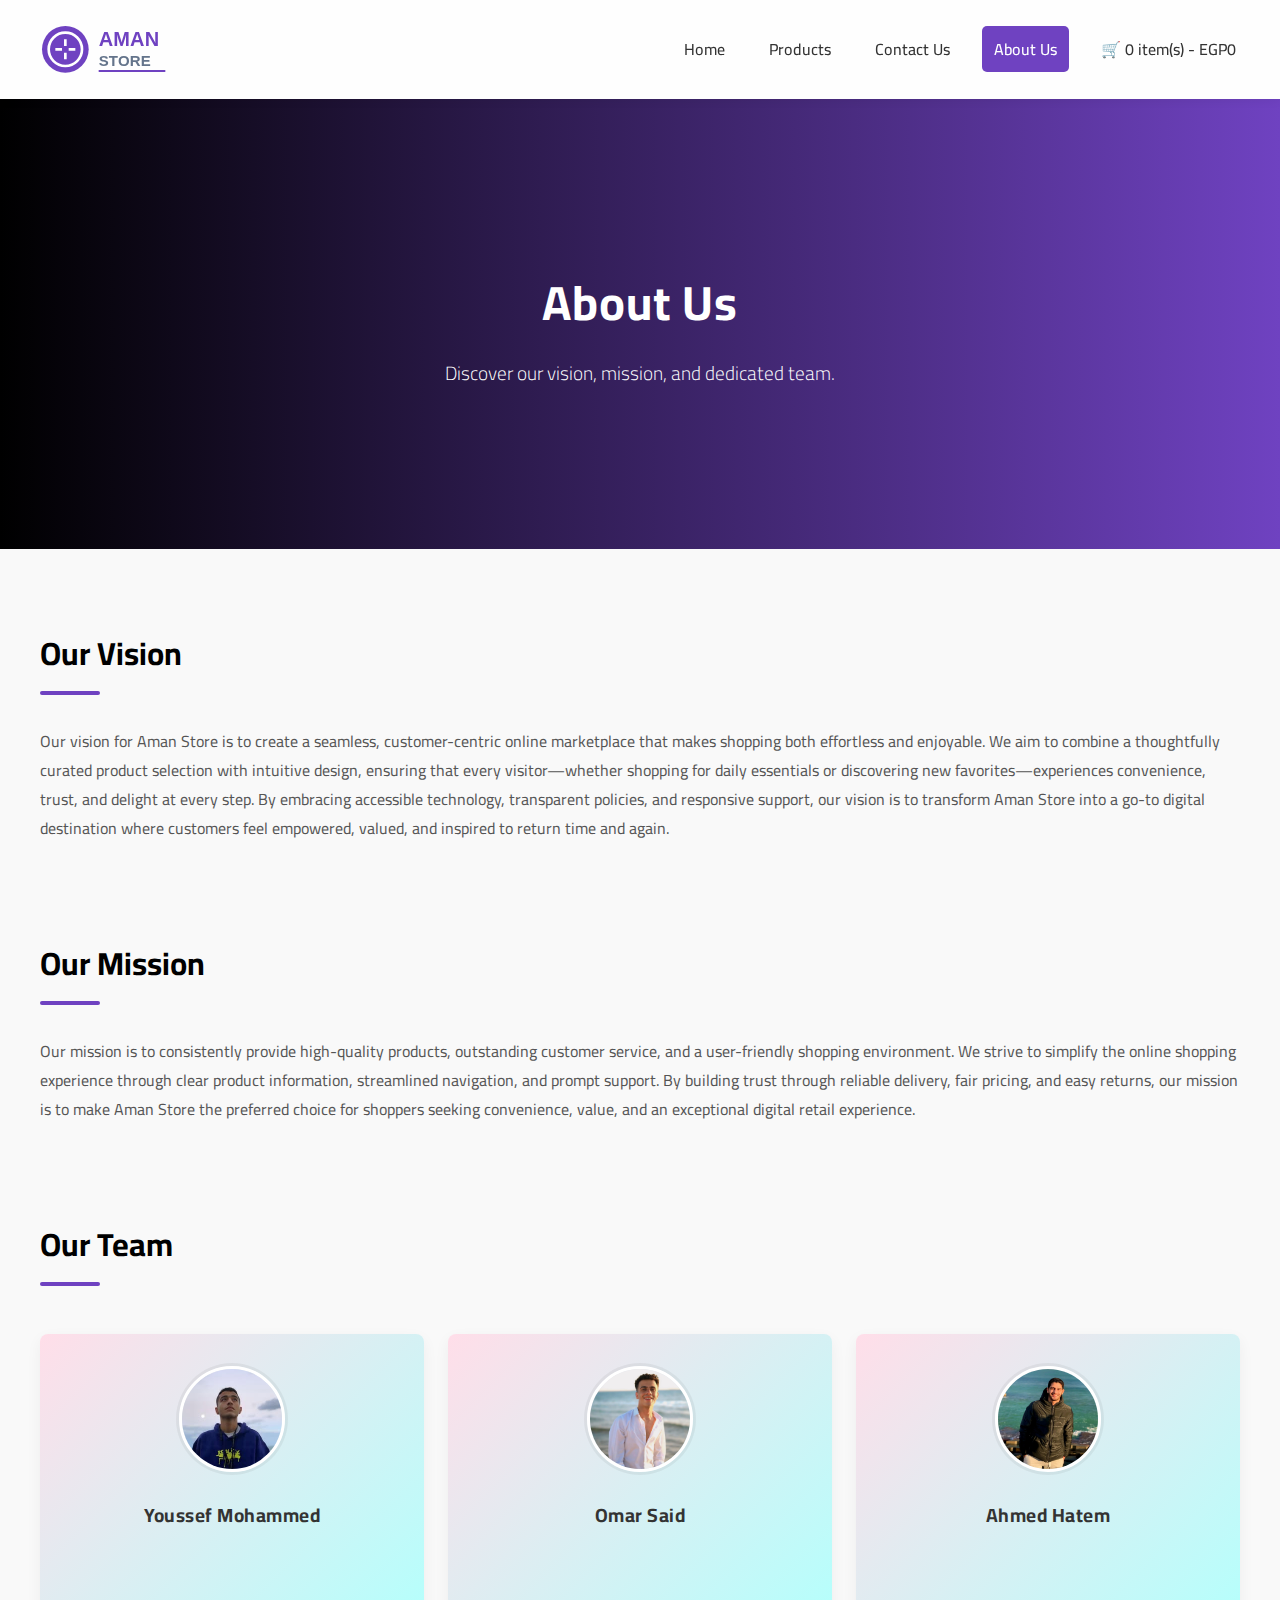
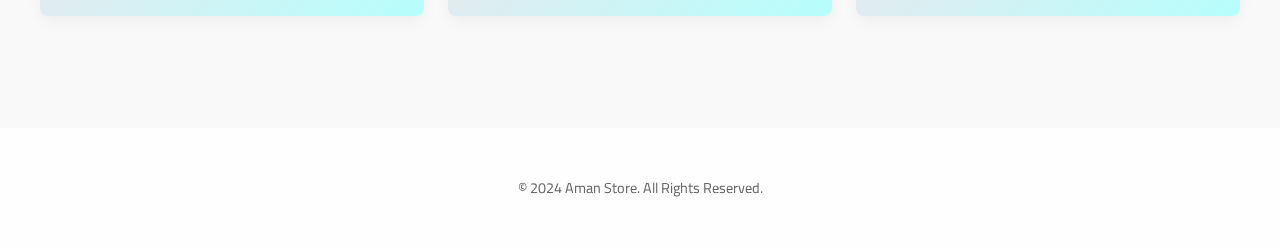
<file: about_us.html>
<!DOCTYPE html>
<html lang="en">
<head>
    <meta charset="UTF-8" />
    <meta name="viewport" content="width=device-width, initial-scale=1.0"/> 
    <title>About Us | Aman Store</title>
    <link rel="stylesheet" href="about_us.css">
    <link rel="preconnect" href="https://fonts.googleapis.com">
    <link rel="preconnect" href="https://fonts.gstatic.com" crossorigin>
    <!-- Include Font Awesome for icons -->
    <link 
      rel="stylesheet" 
      href="https://cdnjs.cloudflare.com/ajax/libs/font-awesome/6.0.0-beta3/css/all.min.css" 
      integrity="sha512-Fo3rlrZj/k7ujTTXabCk7a8fsos5E91XfYyFGk69eNk+7fH2JHgCqNkpMTeRaNkiMWj2pJUPicZ8+KzJz8p9EA==" 
      crossorigin="anonymous" 
      referrerpolicy="no-referrer" 
    />
    <link href="https://fonts.googleapis.com/css2?family=Nunito:wght@300;400;700&family=Cairo:wght@500;700&display=swap" rel="stylesheet">
    <link rel="stylesheet" href="https://cdnjs.cloudflare.com/ajax/libs/font-awesome/4.7.0/css/font-awesome.min.css">
</head>
<body>
    <header class="top-nav">
        <div class="logo">
            <svg xmlns="http://www.w3.org/2000/svg" viewBox="0 0 1200 400">
                <!-- رمز الدائرة الإلكترونية -->
                <circle cx="200" cy="200" r="140" fill="#6f42c1"/>
                <path d="M140 200 L180 200 M220 200 L260 200 M200 140 L200 180 M200 220 L200 260" 
                      stroke="white" stroke-width="16" fill="none"/>
                <circle cx="200" cy="200" r="100" stroke="white" stroke-width="16" fill="none"/>
                
                <!-- اسم المتجر -->
                <text x="400" y="180" font-family="Arial Black, sans-serif" font-size="120" fill="#6f42c1" font-weight="bold">AMAN</text>
                <text x="400" y="300" font-family="Arial, sans-serif" font-size="90" fill="#64748b">STORE</text>
                
                <!-- خط تحت الكلمة -->
                <line x1="400" y1="330" x2="800" y2="330" stroke="#6f42c1" stroke-width="12"/>
            </svg>
        </div>
        <nav>
            <a href="index.html">Home</a>
            <a href="cart.html">Products</a>
            <a href="contact.html">Contact Us</a>
            <a href="about_us.html" class="active">About Us</a>
            <a href="#" class="cart-section">
                <span class="cart-icon">🛒</span>
                <span>0 item(s) - EGP0</span>
              </a>
        </nav>
    </header>
    <section class="hero">
        <div class="overlay">
            <h1>About Us</h1>
            <p>Discover our vision, mission, and dedicated team.</p>
        </div>
    </section>
    
    <main class="content">
        <section class="info-block">
            <h2>Our Vision</h2>
            <p>
                Our vision for Aman Store is to create a seamless, customer-centric online marketplace that makes shopping both effortless and enjoyable. We aim to combine a thoughtfully curated product selection with intuitive design, ensuring that every visitor—whether shopping for daily essentials or discovering new favorites—experiences convenience, trust, and delight at every step. By embracing accessible technology, transparent policies, and responsive support, our vision is to transform Aman Store into a go-to digital destination where customers feel empowered, valued, and inspired to return time and again.
            </p>
        </section>

        <section class="info-block">
            <h2>Our Mission</h2>
            <p>
                Our mission is to consistently provide high-quality products, outstanding customer service, and a user-friendly shopping environment. We strive to simplify the online shopping experience through clear product information, streamlined navigation, and prompt support. By building trust through reliable delivery, fair pricing, and easy returns, our mission is to make Aman Store the preferred choice for shoppers seeking convenience, value, and an exceptional digital retail experience.
            </p>
        </section>

        <section class="info-block team">
            <h2>Our Team</h2>
            <div class="team-grid">
                <div class="team-card">
                    <img src="images/Instagram_files/2.jpg" alt="Youssef Fouad">
                    <h3>Youssef Mohammed</h3>
                    <!-- Social Icons -->
                    <div class="social-icons">
                        <a class="fa fa-linkedin-square" style="font-size:30px" href="https://www.linkedin.com/in/yousef-fouad-92070b2b3/"></a>
                        <a class="fa fa-github" style="font-size:30px" href="https://github.com/Sona4now"></a>
                        <a class="fa fa-facebook-f" style="font-size:25px" href="https://www.facebook.com/Nour.hitman"></a>

                        <a class="fa fa-whatsapp" style="font-size:30px" href="https://wa.link/vlct1l"></a>
                    </div>
                </div>
                <div class="team-card">
                    <img src="images/Instagram_files/1.jpg" alt="Mohamed Yasser">
                    <h3>Omar Said</h3>
                    <div class="social-icons">
                        <a class="fa fa-linkedin-square" style="font-size:30px" href="https://www.linkedin.com/in/omar-said-39595527b/"></a>
                        <a class="fa fa-github" style="font-size:30px" href="https://github.com/Omar1s"></a>
                        <a class="fa fa-facebook-f" style="font-size:25px" href="https://www.facebook.com/profile.php?id=100006144060531"></a>

                        <a class="fa fa-whatsapp" style="font-size:30px" href="https://wa.link/8mfnff"></a>
                    </div>
                </div>
                <div class="team-card">
                    <img src="images/Instagram_files/425385146_1906895949724959_1056528035454895238_n.webp" alt="Ahmed Hatem">
                    <h3>Ahmed Hatem</h3>
                    <div class="social-icons">
                        <a class="fa fa-linkedin-square" style="font-size:30px" ></a>
                        <a class="fa fa-github" style="font-size:30px" href="https://github.com/Ahmedhatemelwakil"></a>
                        <a class="fa fa-facebook-f" style="font-size:25px" href="https://www.facebook.com/ahmed.hatemelwakil"></a>

                        <a class="fa fa-whatsapp" style="font-size:30px" href="https://wa.link/6ww3v1"></a>
                    </div>
                </div>
              
           
            </div>
        </section>
    </main>

    <footer>
        <p>&copy; 2024 Aman Store. All Rights Reserved.</p>
    </footer>
</body>
</html>
</file>
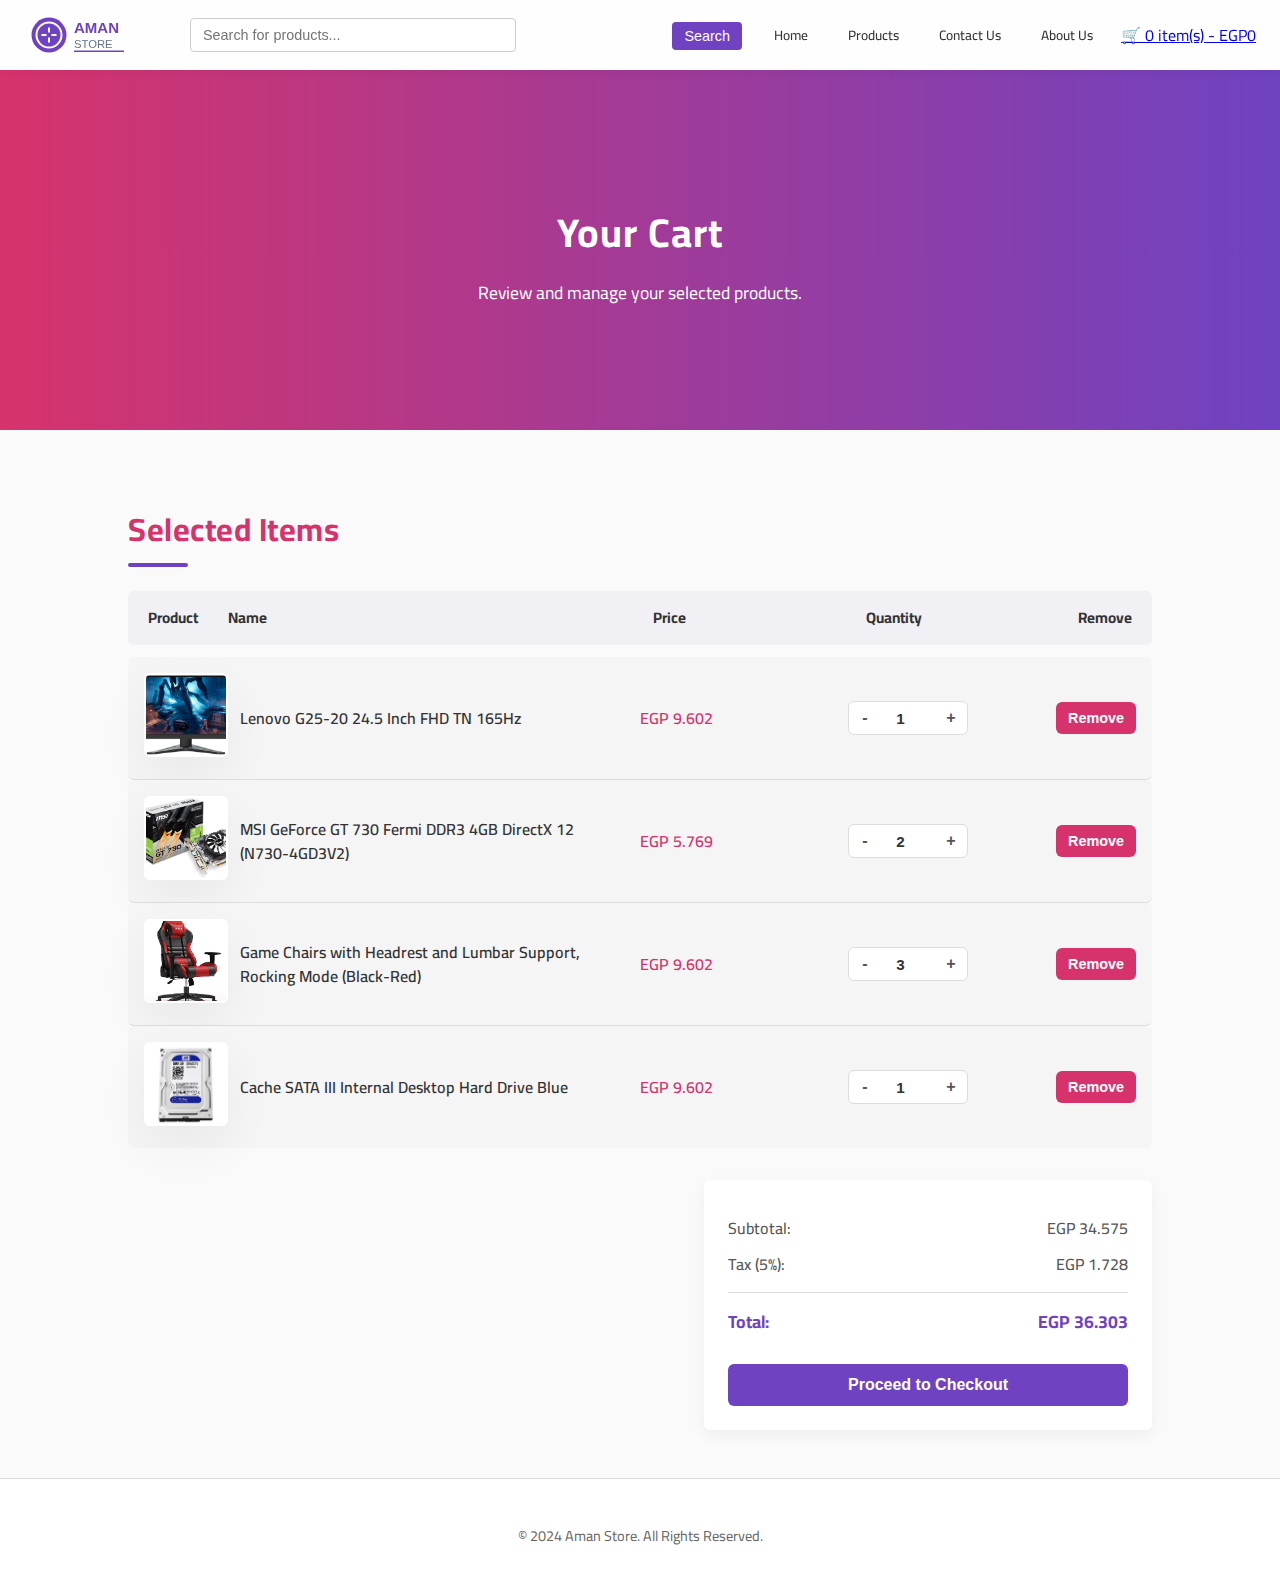
<file: cart.html>
<!DOCTYPE html>
<html lang="en">
<head>
    <meta charset="UTF-8" />
    <meta name="viewport" content="width=device-width, initial-scale=1.0"/> 
    <title>Your Cart | Aman Store</title>
    <link rel="stylesheet" href="cart.css">
    <!-- Google Fonts & Font Awesome -->
    <link rel="preconnect" href="https://fonts.googleapis.com">
    <link rel="preconnect" href="https://fonts.gstatic.com" crossorigin>
    <!-- Font Awesome for icons -->
    <link 
        rel="stylesheet" 
        href="https://cdnjs.cloudflare.com/ajax/libs/font-awesome/6.0.0-beta3/css/all.min.css" 
        integrity="sha512-Fo3rlrZj/k7ujTTXabCk7a8fsos5E91XfYyFGk69eNk+7fH2JHgCqNkpMTeRaNkiMWj2pJUPicZ8+KzJz8p9EA==" 
        crossorigin="anonymous" 
        referrerpolicy="no-referrer" 
    />
    <link href="https://fonts.googleapis.com/css2?family=Nunito:wght@300;400;700&family=Cairo:wght@500;700&display=swap" rel="stylesheet">
    

   
</head>
<body>
  
    <header class="top-nav">
        <nav>
          <div class="logo">
            <svg xmlns="http://www.w3.org/2000/svg" viewBox="0 0 1200 400">
              <circle cx="200" cy="200" r="140" fill="#6f42c1" />
              <path
                d="M140 200 L180 200 M220 200 L260 200 M200 140 L200 180 M200 220 L200 260"
                stroke="white"
                stroke-width="16"
                fill="none"
              />
              <circle
                cx="200"
                cy="200"
                r="100"
                stroke="white"
                stroke-width="16"
                fill="none"
              />
              <text
                x="400"
                y="180"
                font-family="Arial Black, sans-serif"
                font-size="120"
                fill="#6f42c1"
                font-weight="bold"
              >
                AMAN
              </text>
              <text
                x="400"
                y="300"
                font-family="Arial, sans-serif"
                font-size="90"
                fill="#64748b"
              >
                STORE
              </text>
              <line
                x1="400"
                y1="330"
                x2="800"
                y2="330"
                stroke="#6f42c1"
                stroke-width="12"
              />
            </svg>
          </div>
          <div class="search-bar">
            <input type="text" placeholder="Search for products..." />
            <button>Search</button>
          </div>
  
          <div class="nav-links">
            <a href="index.html">Home</a>
            <a href="cart.html">Products</a>
            <a href="contact.html">Contact Us</a>
            <a href="about_us.html" class="active">About Us</a>
          </div>
  
          <a href="#" class="cart-section">
            <span class="cart-icon">🛒</span>
            <span>0 item(s) - EGP0</span>
          </a>
        </nav>
      </header>
    
    <section class="hero">
        <div class="overlay">
            <h1>Your Cart</h1>
            <p>Review and manage your selected products.</p>
        </div>
    </section>
    

    <main class="content">
        <section class="cart-section">
            <h2>Selected Items</h2>
            
            <!-- Cart Header Row -->
            <div class="cart-header-row">
                <div>Product</div>
                <div>Name</div>
                <div>Price</div>
                <div>Quantity</div>
                <div>Remove</div>
            </div>
            
            <!-- Cart Items -->
            <div class="cart-items-container">
                <!-- Cart Item 1 -->
                <div class="cart-item">
                    <div class="cart-item-img">
                        <img src="images/515AZDsBFXL._AC_SX679_.jpg" alt="p1 " />
                    </div>
                    <div class="cart-item-name">Lenovo G25-20 24.5 Inch FHD TN 165Hz</div>
                    <div class="cart-item-price">EGP 9.602</div>
                    <div class="cart-item-quantity">
                        <div class="quantity-control">
                            <button class="qty-btn minus">-</button>
                            <input type="number" min="1" value="1">
                            <button class="qty-btn plus">+</button>
                        </div>
                    </div>
                    <div class="cart-item-remove">
                        <form class="remove-form"  method="post">
                            <input type="hidden" name="item_id" value="1">
                            <button class="remove-btn" type="submit">Remove</button>
                        </form>
                    </div>
                </div>

                <!-- Cart Item 2 -->
                <div class="cart-item">
                    <div class="cart-item-img">
                        <img src="images/g2.png" alt="p 2" />
                    </div>
                    <div class="cart-item-name">MSI GeForce GT 730 Fermi DDR3 4GB DirectX 12 (N730-4GD3V2)</div>
                    <div class="cart-item-price">EGP 5.769</div>
                    <div class="cart-item-quantity">
                        <div class="quantity-control">
                            <button class="qty-btn minus">-</button>
                            <input type="number" min="1" value="2">
                            <button class="qty-btn plus">+</button>
                        </div>
                    </div>
                    <div class="cart-item-remove">
                        <form class="remove-form" action="remove_item.php" method="post">
                            <input type="hidden" name="item_id" value="2">
                            <button class="remove-btn" type="submit">Remove</button>
                        </form>
                    </div>
                </div>

                <!-- Cart Item 3 -->
                <div class="cart-item">
                    <div class="cart-item-img">
                        <img src="images/o1.png" alt="o 1" />
                    </div>
                    <div class="cart-item-name">Game Chairs with Headrest and Lumbar Support, Rocking Mode (Black-Red)</div>
                    <div class="cart-item-price">EGP 9.602</div>
                    <div class="cart-item-quantity">
                        <div class="quantity-control">
                            <button class="qty-btn minus">-</button>
                            <input type="number" min="1" value="3">
                            <button class="qty-btn plus">+</button>
                        </div>
                    </div>
                    <div class="cart-item-remove">
                        <form class="remove-form" action="remove_item.php" method="post">
                            <input type="hidden" name="item_id" value="3">
                            <button class="remove-btn" type="submit">Remove</button>
                        </form>
                    </div>
                </div>

                <!-- Cart Item 4 -->
                <div class="cart-item">
                    <div class="cart-item-img">
                        <img src="images/a1.png" alt="A 1" />
                    </div>
                    <div class="cart-item-name">Cache SATA III Internal Desktop Hard Drive Blue</div>
                    <div class="cart-item-price">EGP 9.602</div>
                    <div class="cart-item-quantity">
                        <div class="quantity-control">
                            <button class="qty-btn minus">-</button>
                            <input type="number" min="1" value="1">
                            <button class="qty-btn plus">+</button>
                        </div>
                    </div>
                    <div class="cart-item-remove">
                        <form class="remove-form" action="remove_item.php" method="post">
                            <input type="hidden" name="item_id" value="4">
                            <button class="remove-btn" type="submit">Remove</button>
                        </form>
                    </div>
                </div>

                
                
            </div>

            <div class="cart-summary">
                <div class="summary-details">
                    <p>Subtotal: <span>EGP 34.575</span></p>
                    <p>Tax (5%): <span>EGP 1.728</span></p>
                    <hr>
                    <p class="total">Total: <span>EGP 36.303 </span></p>
                </div>
                <button class="checkout-btn">Proceed to Checkout</button>
            </div>
        </section>
    </main>

    <footer>
        <p>&copy; 2024 Aman Store. All Rights Reserved.</p>
    </footer>
</body>
</html>
</file>
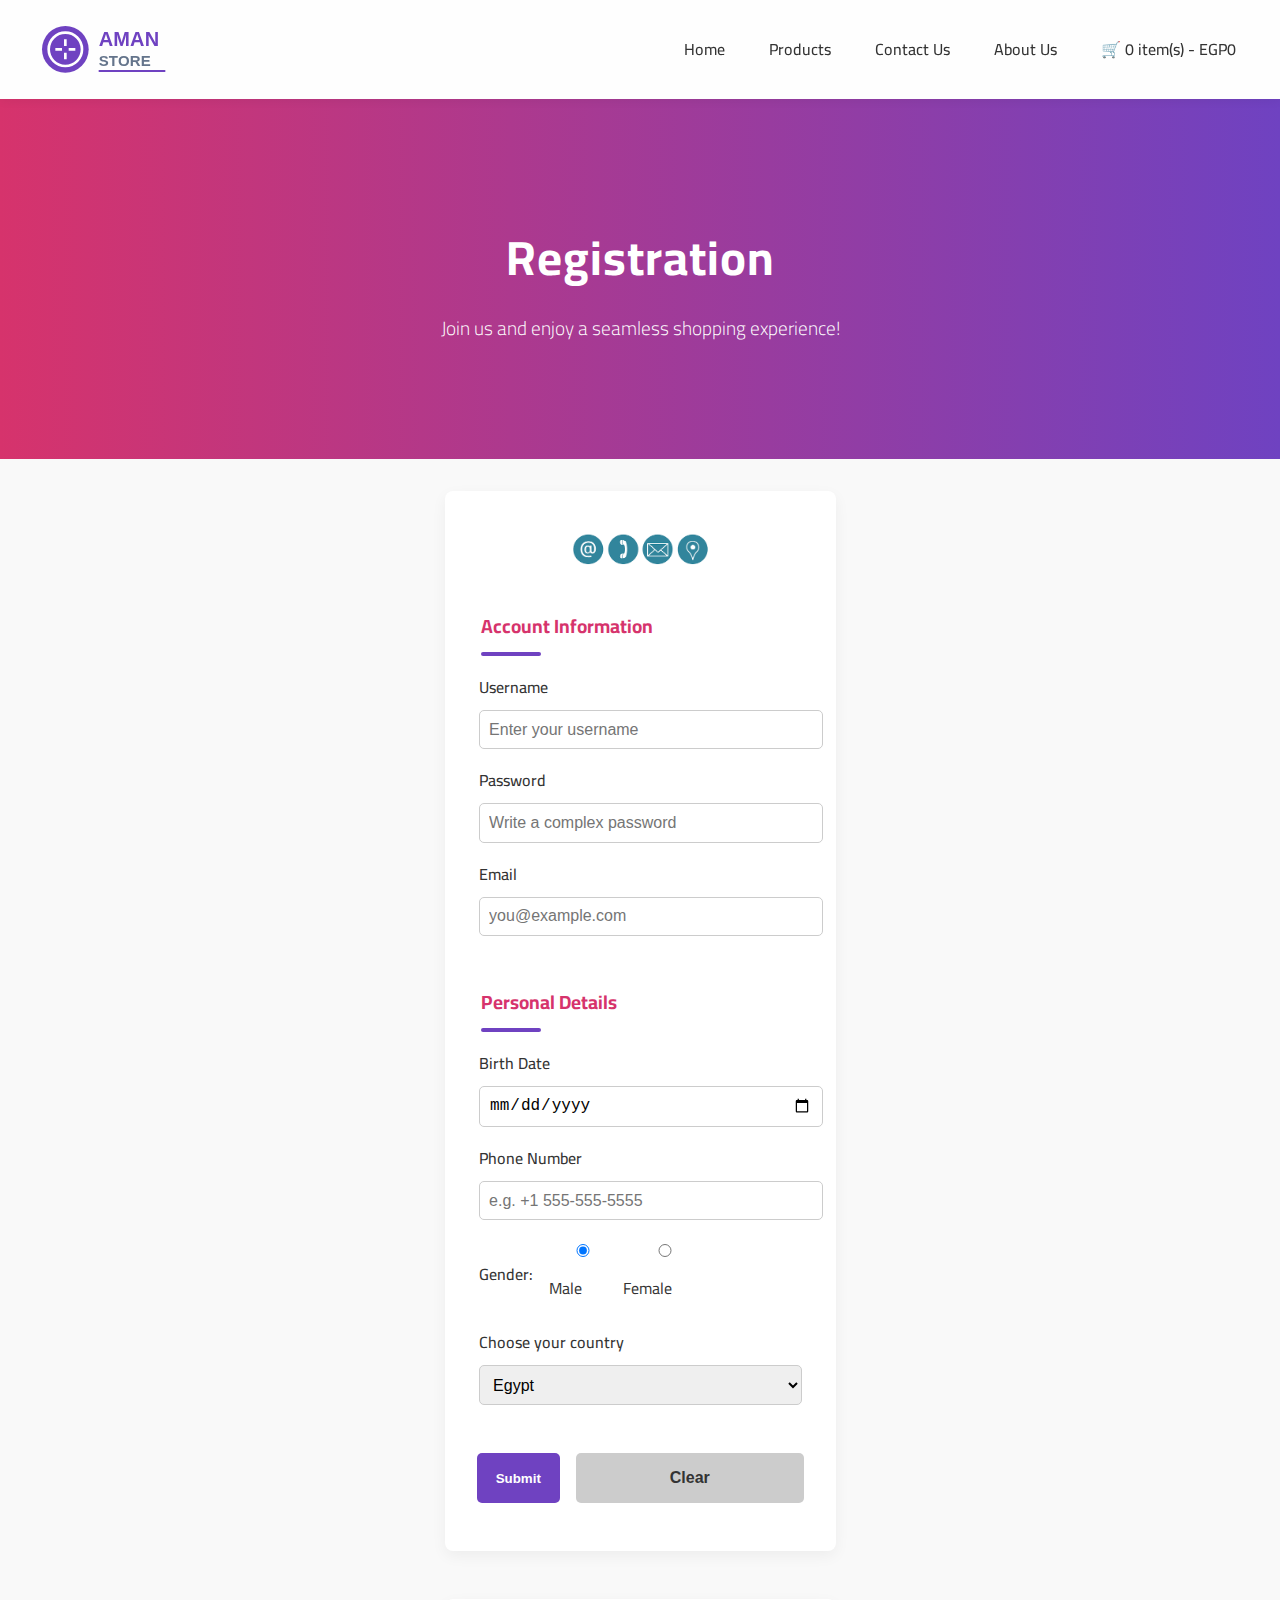
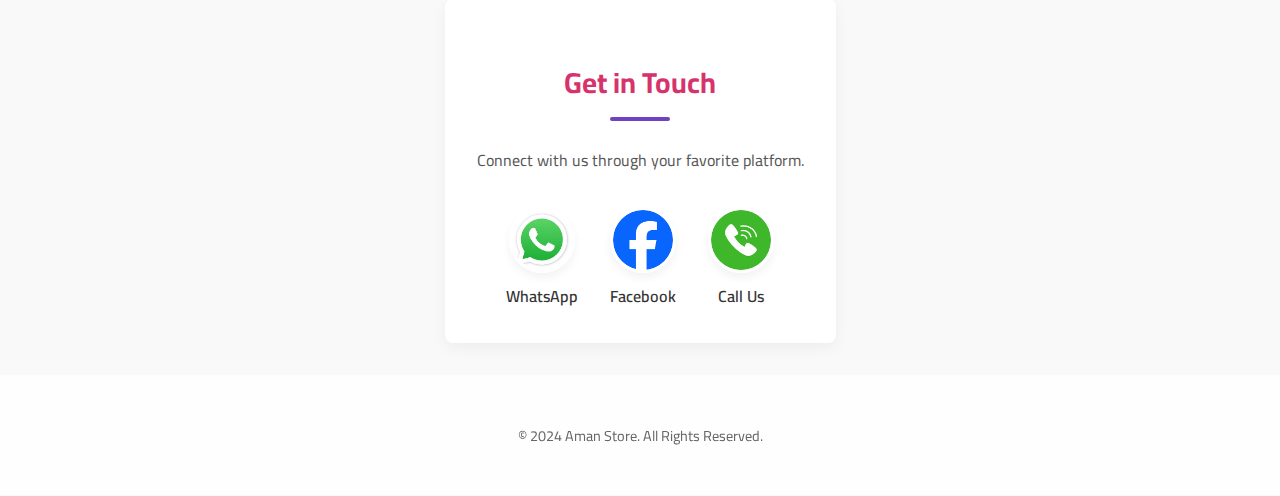
<file: contact.html>
<!DOCTYPE html>
<html lang="en">
<head>
    <meta charset="UTF-8"/>
    <meta name="viewport" content="width=device-width, initial-scale=1.0"/>
    <title>Contact | Aman Store</title>
    <link rel="stylesheet" href="contact.css">
    <link rel="preconnect" href="https://fonts.googleapis.com">
    <link rel="preconnect" href="https://fonts.gstatic.com" crossorigin>
    <!-- Using the same fonts as previous pages for consistency -->
    <link href="https://fonts.googleapis.com/css2?family=Nunito:wght@300;400;700&family=Cairo:wght@500;700&display=swap" rel="stylesheet">
</head>
<body>
    <header class="top-nav">
        <div class="logo">
            <svg xmlns="http://www.w3.org/2000/svg" viewBox="0 0 1200 400">
                <!-- رمز الدائرة الإلكترونية -->
                <circle cx="200" cy="200" r="140" fill="#6f42c1"/>
                <path d="M140 200 L180 200 M220 200 L260 200 M200 140 L200 180 M200 220 L200 260" 
                      stroke="white" stroke-width="16" fill="none"/>
                <circle cx="200" cy="200" r="100" stroke="white" stroke-width="16" fill="none"/>
                
                <!-- اسم المتجر -->
                <text x="400" y="180" font-family="Arial Black, sans-serif" font-size="120" fill="#6f42c1" font-weight="bold">AMAN</text>
                <text x="400" y="300" font-family="Arial, sans-serif" font-size="90" fill="#64748b">STORE</text>
                
                <!-- خط تحت الكلمة -->
                <line x1="400" y1="330" x2="800" y2="330" stroke="#6f42c1" stroke-width="12"/>
            </svg>
        </div>
        <nav>
            <a href="index.html">Home</a>
            <a href="cart.html">Products</a>
            <a href="contact.html">Contact Us</a>
            <a href="about_us.html" class="active">About Us</a>
            <a href="#" class="cart-section">
                <span class="cart-icon">🛒</span>
                <span>0 item(s) - EGP0</span>
              </a>
        </nav>
    </header>

    <section class="hero">
        <div class="overlay">
            <h1>Registration</h1>
            <p>Join us and enjoy a seamless shopping experience!</p>
        </div>
    </section>

    <main class="content">
        <section class="form-section">
            <!-- Replace the image path with the correct relative path or URL -->
            <img src="images/2.png" alt="Contact Us" class="contact-image">

            <form action="" class="registration-form">
                <fieldset>
                    <legend>Account Information</legend>
                    <label for="username">Username</label>
                    <input id="username" type="text" placeholder="Enter your username" required>

                    <label for="password">Password</label>
                    <input id="password" type="password" placeholder="Write a complex password" required>

                    <label for="email">Email</label>
                    <input id="email" type="email" placeholder="you@example.com" required>
                </fieldset>

                <fieldset>
                    <legend>Personal Details</legend>
                    <label for="birthdate">Birth Date</label>
                    <input id="birthdate" type="date">

                    <label for="phone">Phone Number</label>
                    <input id="phone" type="tel" placeholder="e.g. +1 555-555-5555">

                    <div class="gender-group">
                        <span>Gender:</span>
                        <label><input type="radio" name="gender" value="male" checked> Male</label>
                        <label><input type="radio" name="gender" value="female"> Female</label>
                    </div>

                    <label for="country">Choose your country</label>
                    <select name="country" id="country">
                        <option value="egypt">Egypt</option>
                        <option value="algeria">Algeria</option>
                        <option value="morocco">Morocco</option>
                        <option value="tunisia">Tunisia</option>
                    </select>
                </fieldset>

                <div class="form-buttons">
                    <button type="submit">Submit</button>
                    <input type="reset" value="Clear">
                </div>
            </form>
        </section>

        <section class="contact-links">
            <h2>Get in Touch</h2>
            <p>Connect with us through your favorite platform.</p>
            <div class="contact-icons">
                <a href="https://www.whatsapp.com" target="_blank" class="contact-icon whatsapp">
                    <img src="images/9.jpg" alt="WhatsApp">
                    <span>WhatsApp</span>
                </a>
                <a href="https://www.facebook.com" target="_blank" class="contact-icon facebook">
                    <img src="images/10.png" alt="Facebook">
                    <span>Facebook</span>
                </a>
                <a href="tel:+01157194852" class="contact-icon phone">
                    <img src="images/11.png" alt="Phone">
                    <span>Call Us</span>
                </a>
            </div>
        </section>
        
    </main>

    <footer>
        <p>&copy; 2024 Aman Store. All Rights Reserved.</p>
    </footer>
</body>
</html>
</file>
<file: about_us.css>
html, body {
    margin: 0;
    padding: 0;
    font-family: 'Cairo', sans-serif;
    color: #333;
    background: #f9f9f9;
}

body {
    display: flex;
    flex-direction: column;
    min-height: 100vh;
}

/* Colors */
:root {
    --primary: #6f42c1;    
    --secondary: #000;  
    --accent: #21d4fd;   
    --text: #333;
    --background: #f9f9f9;
    --light: #fff;
}

/* Navigation */
.top-nav {
    display: flex;
    justify-content: space-between;
    align-items: center;
    padding: 1rem 2rem;
    background: #ffffffcc;
    backdrop-filter: blur(10px);
    position: sticky;
    top: 0;
    z-index: 1000;
    box-shadow: 0 2px 10px rgba(0,0,0,0.05);
}

.top-nav .logo {
    font-weight: 700;
    font-size: 1.5rem;
    color: var(--primary);
    letter-spacing: 1px;
}
.logo svg {
    display: block;
    visibility: visible;
    width: 200px; /* Increase the width */
    height: auto;
}


.top-nav nav a {
    margin-left: 1rem;
    text-decoration: none;
    color: var(--text);
    font-weight: 500;
    position: relative;
    transition: color 0.3s, background-color 0.3s;
    padding: 0.5rem 0.75rem;
    border-radius: 5px;
    font-size: 1rem;
}


.top-nav nav a:not(.active):hover {
    background-color: var(--accent);
    color: #fff;
}

.top-nav nav a.active {
    background-color: var(--primary);
    color: #fff;
}

/* Hero Section */
.hero {
    position: relative;
    height: 50vh;
    background: linear-gradient(to left, var(--primary), var(--secondary));
    display: flex;
    align-items: center;
    justify-content: center;
    text-align: center;
    color: #fff;
}

.hero .overlay {
    max-width: 600px;
    margin: 0 auto;
    padding: 0 1rem;
}

.hero h1 {
    font-size: 3rem;
    margin: 0 0 0.5rem;
    animation: fadeInDown 1s ease;
    letter-spacing: 1px;
}

.hero p {
    font-size: 1.2rem;
    font-weight: 300;
    margin: 0;
    animation: fadeInUp 1s ease;
}

@keyframes fadeInDown {
    from {opacity: 0; transform: translateY(-20px);}
    to {opacity: 1; transform: translateY(0);}
}
@keyframes fadeInUp {
    from {opacity: 0; transform: translateY(20px);}
    to {opacity: 1; transform: translateY(0);}
}

/* Main Content */
.content {
    flex: 1;
    padding: 3rem 2rem;
    max-width: 1200px;
    margin: 0 auto;
}

.info-block {
    margin-bottom: 4rem;
}

.info-block h2 {
    font-size: 2rem;
    margin-bottom: 1rem;
    position: relative;
    display: inline-block;
    color: var(--secondary);
}

.info-block h2::after {
    content: "";
    display: block;
    width: 60px;
    height: 4px;
    background: var(--primary);
    margin-top: 8px;
    border-radius: 2px;
}

.info-block p {
    font-size: 1rem;
    line-height: 1.8;
    color: #555;
}

/* Team Section */
.team .team-grid {
    display: grid;
    grid-template-columns: repeat(auto-fit, minmax(200px, 1fr));
    gap: 1.5rem;
    margin-top: 2rem;
}

.team-card {
    background: linear-gradient(135deg, #FFDEE9, #B5FFFC);
    padding: 2rem 1rem;
    border-radius: 8px;
    box-shadow: 0 5px 15px rgba(0,0,0,0.05);
    text-align: center;
    transition: transform 0.3s, box-shadow 0.3s;
    color: var(--text);
    position: relative;
    overflow: hidden;
}

.team-card:hover {
    transform: translateY(-5px);
    box-shadow: 0 10px 20px rgba(0,0,0,0.1);
}

.team-card img {
    width: 100px;
    height: 100px;
    border-radius: 50%;
    object-fit: cover;
    margin-bottom: 1rem;
    border: 3px solid #fff;
    box-shadow: 0 0 0 3px rgba(0,0,0,0.05);
}

.team-card h3 {
    margin: 0;
    font-size: 1.2rem;
    font-weight: 700;
    letter-spacing: 0.5px;
    margin-bottom: 1rem;
}

/* Social Icons */
.social-icons {
    display: flex;
    justify-content: center;
    gap: 0.75rem;
    opacity: 0;
    transform: translateY(15px);
    transition: opacity 0.3s ease, transform 0.3s ease;
}

.team-card:hover .social-icons {
    opacity: 1;
    transform: translateY(0);
}

.social-icons a {
    display: flex;
    align-items: center;
    justify-content: center;
    width: 35px;
    height: 35px;
    background: #fff;
    border-radius: 50%;
    color: var(--secondary);
    font-size: 1rem;
    transition: background 0.3s, color 0.3s;
    text-decoration: none;
    box-shadow: 0 5px 10px rgba(0,0,0,0.05);
}

.social-icons a:hover {
    background: var(--secondary);
    color: #fff;
}

footer {
    text-align: center;
    padding: 2rem 0;
    background: #ffffffcc;
    backdrop-filter: blur(10px);
    font-size: 0.9rem;
    color: #666;
    margin-top: auto;
}
.logo svg {
    max-width: 200px;
    height: auto;
}

@media (max-width: 768px) {
    .top-nav {
        flex-direction: column;
    }

    .top-nav nav {
        margin-top: 1rem;
    }

    .top-nav nav a {
        margin: 0.5rem;
    }

    .hero h1 {
        font-size: 2.5rem;
    }

    .hero p {
        font-size: 1rem;
    }

    .content {
        padding: 2rem 1rem;
    }
}
</file>
<file: cart.css>
html, body {
    margin: 0;
    padding: 0;
    font-family: 'Cairo', sans-serif;
    font-size: 16px;
    line-height: 1.5;
    color: #333;
    background: #fafafa;
}

body {
    display: flex;
    flex-direction: column;
    min-height: 100vh;
}

/* Color & Visual Variables */
:root {
    --primary: #6f42c1;      /* Main accent (purple) */
    --secondary: #d6336c;    /* Secondary accent (pinkish) */
    --accent: #21d4fd;       /* Complementary accent (blue) */
    --text: #333;
    --background: #fafafa;
    --white: #fff;
    --light-gray: #f0f0f5;
    --border-color: #ddd;
    --transition: 0.3s ease;
    --border-radius: 6px;
    --item-bg: #f5f5f5;      /* Unified background for items */
}

/* Header / Navigation */
.top-nav {
    background: #ffffffcc;
    backdrop-filter: blur(10px);
    position: sticky;
    top: 0;
    z-index: 1000;
    box-shadow: 0 2px 10px rgba(0, 0, 0, 0.05);
    height: 70px;
    width: 100%;
  }
  
  nav {
    height: 100%;
    display: flex;
    align-items: center;
    justify-content: space-between;
    padding: 0 1.5rem;
    max-width: 1400px;
    margin: 0 auto;
    gap: 1rem;
  }
  
  .left-section {
    display: flex;
    align-items: center;
    gap: 2rem;
    position: relative;
  }
  
  .logo svg {
    height: 50px;
    width: auto;
    display: block;
  }
  
  .menu-container {
    position: relative;
  }
  
  .menu-trigger {
    display: flex;
    align-items: center;
    gap: 6px;
    background: var(--primary);
    color: white;
    padding: 6px 12px;
    border-radius: 4px;
    cursor: pointer;
    font-size: 0.9rem;
    white-space: nowrap;
  }
  
  .search-bar {
    flex: 1;
    display: flex;
    align-items: center;
    position: relative;
  }
  
  .search-bar input {
    width: 100%;
    max-width: 300px;
    padding: 8px 12px;
    border: 1px solid #ccc;
    border-radius: 4px;
    font-size: 0.9rem;
    outline: none;
    transition: border-color 0.3s;
  }
  
  .search-bar input:focus {
    border-color: var(--primary);
  }
  
  .search-bar button {
    position: absolute;
    right: 4px;
    top: 4px;
    background: var(--primary);
    color: white;
    border: none;
    padding: 6px 12px;
    border-radius: 4px;
    cursor: pointer;
    font-size: 0.9rem;
    transition: background-color 0.3s;
  }
  
  .search-bar button:hover {
    background: var(--accent);
  }
  
  .departments-menu {
    position: absolute;
    top: calc(100% + 8px);
    left: 0;
    width: 220px;
    background: white;
    border-radius: 6px;
    box-shadow: 0 4px 15px rgba(0, 0, 0, 0.1);
    opacity: 0;
    visibility: hidden;
    transform: translateY(-10px);
    transition: all 0.3s ease;
  }
  
  .departments-menu.visible {
    opacity: 1;
    visibility: visible;
    transform: translateY(0);
  }
  
  .menu-item {
    padding: 8px 12px;
    color: var(--text);
    display: flex;
    justify-content: space-between;
    align-items: center;
    text-decoration: none;
    border-bottom: 1px solid #f0f0f0;
    font-size: 0.85rem;
    transition: all 0.2s ease;
  }
  
  .menu-item:hover {
    background: #f8f9fa;
    padding-left: 16px;
    color: var(--primary);
  }
  
  .nav-links {
    display: flex;
    align-items: center;
    gap: 1rem;
    margin-left: auto;
  }
  
  .nav-links a {
    text-decoration: none;
    color: var(--text);
    font-weight: 500;
    padding: 6px 12px;
    border-radius: 4px;
    font-size: 0.85rem;
    white-space: nowrap;
    transition: all 0.3s ease;
  }
  
  .nav-links a:active:hover {
    background-color: var(--primary);
    color: #fff;
  }
  
  .nav-links a:not(.active):hover {
    background-color: var(--accent);
    color: #fff;
  }

/* Hero Section */
.hero {
    position: relative;
    height: 40vh;
    background: linear-gradient(to left, var(--primary), var(--secondary));
    display: flex;
    align-items: center;
    justify-content: center;
    text-align: center;
    color: var(--white);
    padding: 0 1rem;
}

.hero h1 {
    font-size: 2.5rem;
    margin-bottom: 0.5rem;
    font-weight: 700;
    letter-spacing: 1px;
    animation: fadeInDown 1s ease;
}

.hero p {
    font-size: 1.1rem;
    font-weight: 400;
    animation: fadeInUp 1s ease;
}

@keyframes fadeInDown {
    from {opacity: 0; transform: translateY(-20px);}
    to {opacity: 1; transform: translateY(0);}
}
@keyframes fadeInUp {
    from {opacity: 0; transform: translateY(20px);}
    to {opacity: 1; transform: translateY(0);}
}

/* Main Content */
.content {
    flex: 1;
    padding: 3rem 2rem;
    width: 80%;
    margin: 0 auto;
}

/* Cart Section */
.cart-section h2 {
    font-size: 2rem;
    margin-bottom: 1.5rem;
    color: var(--secondary);
    font-weight: 700;
    letter-spacing: 0.5px;
    position: relative;
    position: relative;
    display: inline-block;
}

.cart-section h2::after {
    content: "";
    display: block;
    width: 60px;
    height: 4px;
    background: var(--primary);
    margin-top: 10px;
    border-radius: var(--border-radius);
}

/* Cart Header Row */
.cart-header-row {
    display: grid;
    grid-template-columns: 80px 2fr 1fr 1fr auto;
    font-weight: 700;
    color: var(--text);
    margin-bottom: 0.75rem;
    background: var(--light-gray);
    padding: 0.75rem;
    border-radius: var(--border-radius);
}

.cart-header-row > div {
    padding: 0.25rem 0.5rem;
    font-size: 0.95rem;
}

/* Cart Items Container */
.cart-items-container {
    display: flex;
    flex-direction: column;
    margin-bottom: 2rem;
}

.cart-item {
    display: grid;
    grid-template-columns: 80px 2fr 1fr 1fr auto;
    gap: 1rem;
    align-items: center;
    padding: 1rem;
    border-radius: var(--border-radius);
    background: var(--item-bg);
    border-bottom: 1px solid var(--border-color);
}

.cart-item:last-child {
    border-bottom: none; /* No border on the last item */
}

/* Cart Items */
.cart-item-img img {
    width: 80px;
    height: 80px;
    border-radius: var(--border-radius);
    object-fit: cover;
    border: 2px solid var(--white);
    box-shadow: 0 20px 50px rgba(0,0,0,0.05);
    transition: transform var(--transition), box-shadow var(--transition);
}

.cart-item-img img:hover {
    transform: scale(1.03);
    box-shadow: 0 4px 10px rgba(0,0,0,0.1);
}

.cart-item-name {
    font-weight: 600;
    font-size: 1rem;
    color: var(--text);
    border-radius: var(--border-radius);
    transition: color var(--transition);
}

.cart-item-price {
    color: var(--secondary);
    font-weight: 600;
    font-size: 1rem;
    transition: color var(--transition);
}

/* Quantity Control */
.cart-item-quantity {
    display: flex;
    justify-content: flex-start;
    align-items: center;
}

.quantity-control {
    display: inline-flex;
    align-items: center;
    background: var(--white);
    border: 1px solid var(--border-color);
    border-radius: var(--border-radius);
    overflow: hidden;
}

.qty-btn {
    background: none;
    border: none;
    color: #555;
    font-size: 1rem;
    font-weight: 700;
    width: 32px;
    height: 32px;
    cursor: pointer;
    display: flex;
    align-items: center;
    justify-content: center;
    transition: background var(--transition), color var(--transition);
    user-select: none;
}

.qty-btn:hover {
    background: var(--secondary);
    color: var(--white);
}

.quantity-control input[type="number"] {
    width: 50px;
    border: none;
    text-align: center;
    font-size: 0.95rem;
    font-weight: 600;
    color: var(--text);
    background: var(--white);
    appearance: textfield;
}

/* Remove Button */
.cart-item-remove {
    text-align: center;
}

.remove-form {
    display: inline-block;
    margin: 0;
    padding: 0;
}

.remove-btn {
    background: var(--secondary);
    border: none;
    color: var(--white);
    font-size: 0.9rem;
    font-weight: 600;
    padding: 0.5rem 0.75rem;
    border-radius: var(--border-radius);
    cursor: pointer;
    transition: background var(--transition), transform var(--transition);
}

.remove-btn:hover {
    background: var(--primary);
    transform: scale(1.05);
}

/* Hover Effects */
.cart-item:hover .cart-item-name,
.cart-item:hover .cart-item-price {
    color: var(--primary);
}

/* Summary */
.cart-summary {
    background: var(--white);
    border-radius: var(--border-radius);
    box-shadow: 0 5px 15px rgba(0,0,0,0.05);
    padding: 1.5rem;
    max-width: 400px;
    margin-left: auto;
}

.cart-summary .summary-details p {
    display: flex;
    justify-content: space-between;
    margin: 0.75rem 0;
    font-size: 1rem;
    font-weight: 500;
    color: #555;
}

.cart-summary .summary-details hr {
    border: none;
    border-top: 1px solid var(--border-color);
    margin: 1rem 0;
}

.cart-summary .summary-details .total {
    font-weight: 700;
    font-size: 1.1rem;
    color: var(--primary);
}

.checkout-btn {
    width: 100%;
    padding: 0.75rem;
    margin-top: 1rem;
    border: none;
    background: var(--primary);
    color: var(--white);
    font-size: 1rem;
    font-weight: 700;
    border-radius: var(--border-radius);
    cursor: pointer;
    transition: background var(--transition), transform var(--transition);
}

.checkout-btn:hover {
    background: var(--secondary);
    transform: translateY(-2px);
}

/* Footer */
footer {
    text-align: center;
    padding: 2rem 0;
    background: var(--white);
    font-size: 0.9rem;
    color: #666;
    margin-top: auto;
    border-top: 1px solid var(--border-color);
}


/* Responsive Adjustments */
@media (max-width: 768px) {
    .top-nav {
        flex-direction: column;
    }

    .top-nav nav {
        margin-top: 1rem;
    }

    .top-nav nav a {
        margin: 0.5rem;
    }

    .hero h1 {
        font-size: 2rem;
    }

    .hero p {
        font-size: 1rem;
    }

    .content {
        padding: 2rem 1rem;
        width: 90%;
    }

    /* Adjust cart grid for smaller screens */
    .cart-header-row, .cart-item {
        grid-template-columns: 80px 1fr;
    }

    .cart-header-row > div:nth-child(n+3),
    .cart-item > .cart-item-price,
    .cart-item > .cart-item-quantity,
    .cart-item > .cart-item-remove {
        display: none;
    }

    .cart-item-name {
        margin-bottom: 0.5rem;
    }

    .cart-summary {
        margin: 0 auto;
        width: 100%;
    }
}
</file>
<file: contact.css>
html, body {
    margin: 0;
    padding: 0;
    font-family: 'Cairo', sans-serif;
    background: #f9f9f9;
    color: #333;
}

body {
    display: flex;
    flex-direction: column;
    min-height: 100vh;
}

/* Color Variables */
:root {
    --primary: #6f42c1;   
    --secondary: #d6336c;  
    --accent: #21d4fd;     
    --text: #333;
    --background: #f9f9f9;
    --light: #fff;
}

/* Navigation Bar */
.top-nav {
    display: flex;
    justify-content: space-between;
    align-items: center;
    padding: 1rem 2rem;
    background: #ffffffcc;
    backdrop-filter: blur(10px);
    position: sticky;
    top: 0;
    z-index: 1000;
    box-shadow: 0 2px 10px rgba(0,0,0,0.05);
}

.top-nav .logo {
    font-weight: 700;
    font-size: 1.5rem;
    color: var(--primary);
    letter-spacing: 1px;
}
.logo svg {
    display: block;
    visibility: visible;
    width: 200px; /* Increase the width */
    height: auto;
}


.top-nav nav a {
    margin-left: 1rem;
    text-decoration: none;
    color: var(--text);
    font-weight: 500;
    position: relative;
    transition: color 0.3s, background-color 0.3s;
    padding: 0.5rem 0.75rem;
    border-radius: 5px;
    font-size: 1rem;
}


.top-nav nav a:not(.active):hover {
    background-color: var(--accent);
    color: #fff;
}

.top-nav nav a.active:hover {
    background-color: var(--primary);
    color: #fff;
}

/* Hero Section */
.hero {
    position: relative;
    height: 40vh;
    background: linear-gradient(to left, var(--primary), var(--secondary));
    display: flex;
    align-items: center;
    justify-content: center;
    text-align: center;
    color: #fff;
    padding: 0 1rem;
}

.hero .overlay {
    max-width: 600px;
    margin: 0 auto;
}

.hero h1 {
    font-size: 3rem;
    margin: 0 0 0.5rem;
    letter-spacing: 1px;
}

.hero p {
    font-size: 1.2rem;
    font-weight: 300;
    margin: 0;
}

/* Main Content */
.content {
    flex: 1;
    max-width: 1200px;
    margin: 0 auto;
    padding: 2rem 1rem;
}

.form-section {
    background: #fff;
    padding: 2rem;
    border-radius: 8px;
    box-shadow: 0 5px 15px rgba(0,0,0,0.05);
    margin-bottom: 3rem;
    text-align: center;
}

.contact-image {
    max-width: 150px;
    margin-bottom: 1.5rem;
}

.registration-form {
    text-align: left;
    max-width: 500px;
    margin: 0 auto;
}

.registration-form fieldset {
    border: none;
    margin-bottom: 2rem;
    padding: 0;
}

.registration-form legend {
    font-size: 1.2rem;
    font-weight: 700;
    margin-bottom: 1rem;
    color: var(--secondary);
    display: inline-block;
    position: relative;
}

.registration-form legend::after {
    content: "";
    display: block;
    width: 60px;
    height: 4px;
    background: var(--primary);
    margin-top: 8px;
    border-radius: 2px;
}

.registration-form label {
    display: block;
    margin-bottom: 0.5rem;
    font-weight: 500;
}

.registration-form input, 
.registration-form select {
    width: 100%;
    padding: 0.6rem;
    margin-bottom: 1rem;
    border-radius: 5px;
    border: 1px solid #ccc;
    font-size: 1rem;
    transition: border-color 0.3s;
}

.registration-form input:focus,
.registration-form select:focus {
    border-color: var(--primary);
    outline: none;
}

.gender-group {
    display: flex;
    align-items: center;
    gap: 1rem;
    margin-bottom: 1rem;
}

.gender-group span {
    font-weight: 500;
}

.gender-group label {
    font-weight: 400;
}

.form-buttons {
    display: flex;
    gap: 1rem;
    justify-content: flex-start;
}

.form-buttons button,
.form-buttons input[type="reset"] {
    padding: 0.6rem 1.2rem;
    border: none;
    border-radius: 5px;
    cursor: pointer;
    font-weight: 700;
    height: 50px;
    transition: background-color 0.3s;
}

.form-buttons button {
    background: var(--primary);
    color: #fff;
}

.form-buttons button:hover {
    background: var(--secondary);
}

.form-buttons input[type="reset"] {
    background: #ccc;
    color: #333;
}

.form-buttons input[type="reset"]:hover {
    background: #bbb;
}

/* Contact Links Section */
.contact-links {
    background: #fff;
    padding: 2rem;
    border-radius: 8px;
    box-shadow: 0 5px 15px rgba(0,0,0,0.05);
    text-align: center;
    margin-top: 3rem;
}

.contact-links h2 {
    font-size: 1.8rem;
    margin-bottom: 0.5rem;
    color: var(--secondary);
    position: relative;
    display: inline-block;
}

.contact-links h2::after {
    content: "";
    display: block;
    width: 60px;
    height: 4px;
    background: var(--primary);
    margin: 0.5rem auto 0;
    border-radius: 2px;
}

.contact-links p {
    font-size: 1rem;
    color: #555;
    margin-bottom: 2rem;
}

.contact-icons {
    display: flex;
    justify-content: center;
    gap: 2rem;
    flex-wrap: wrap;
}

.contact-icon {
    display: flex;
    flex-direction: column;
    align-items: center;
    text-decoration: none;
    color: var(--text);
    transition: transform 0.3s, color 0.3s;
}

.contact-icon:hover {
    transform: translateY(-5px);
    color: var(--primary);
}

.contact-icon img {
    width: 60px;
    height: 60px;
    border-radius: 50%;
    object-fit: cover;
    margin-bottom: 0.5rem;
    border: 3px solid #fff;
    box-shadow: 0 5px 10px rgba(0,0,0,0.05);
}

.contact-icon span {
    font-size: 1rem;
    font-weight: 600;
}

/* Footer */
footer {
    text-align: center;
    padding: 2rem 0;
    background: #ffffffcc;
    backdrop-filter: blur(10px);
    font-size: 0.9rem;
    color: #666;
    margin-top: auto;
}

/* Responsive Design */
@media (max-width: 768px) {
    .hero h1 {
        font-size: 2.5rem;
    }

    .hero p {
        font-size: 1rem;
    }

    .content {
        padding: 2rem 1rem;
    }

    .registration-form fieldset {
        margin-bottom: 1.5rem;
    }

    .gender-group {
        flex-direction: column;
        align-items: flex-start;
    }

    .form-buttons {
        flex-direction: column;
        align-items: stretch;
    }
}
@media (max-width: 768px) {
    .contact-links h2 {
        font-size: 1.5rem;
    }

    .contact-icons {
        gap: 1rem;
    }
}
</file>
